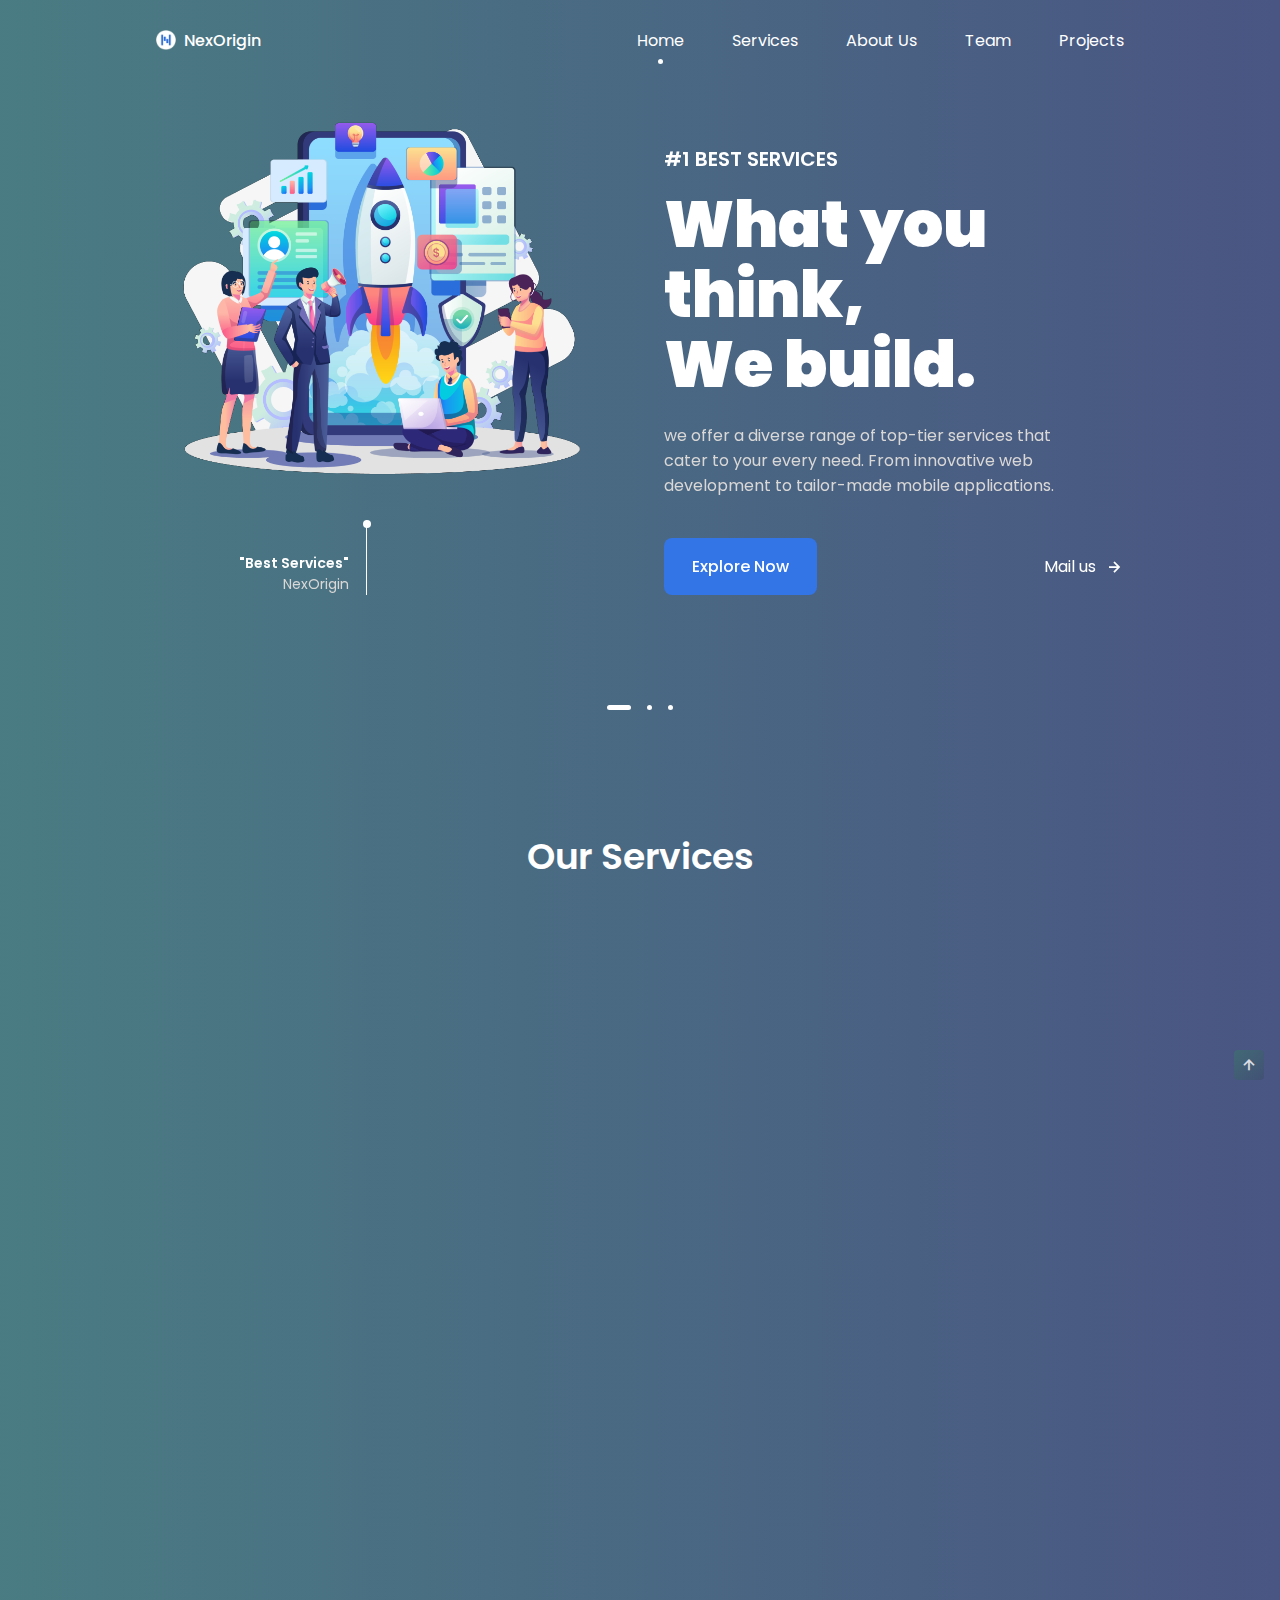
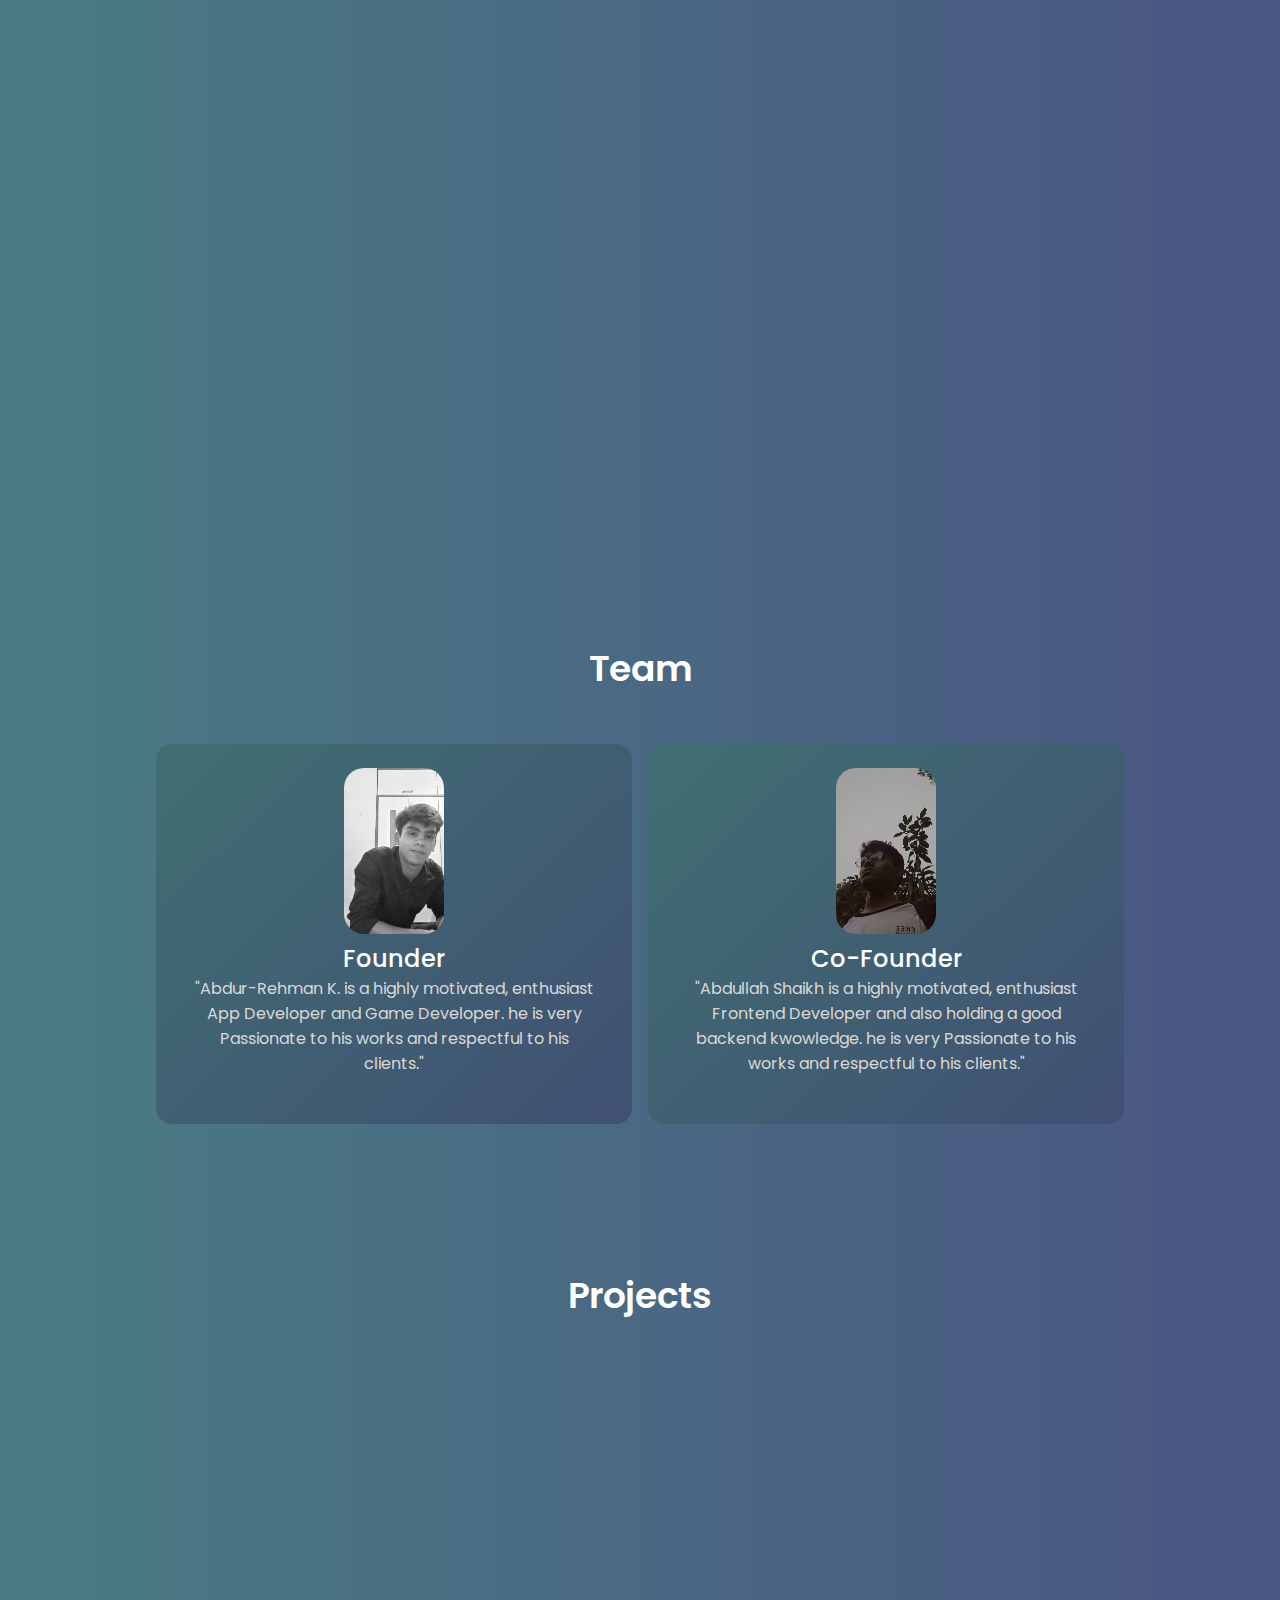
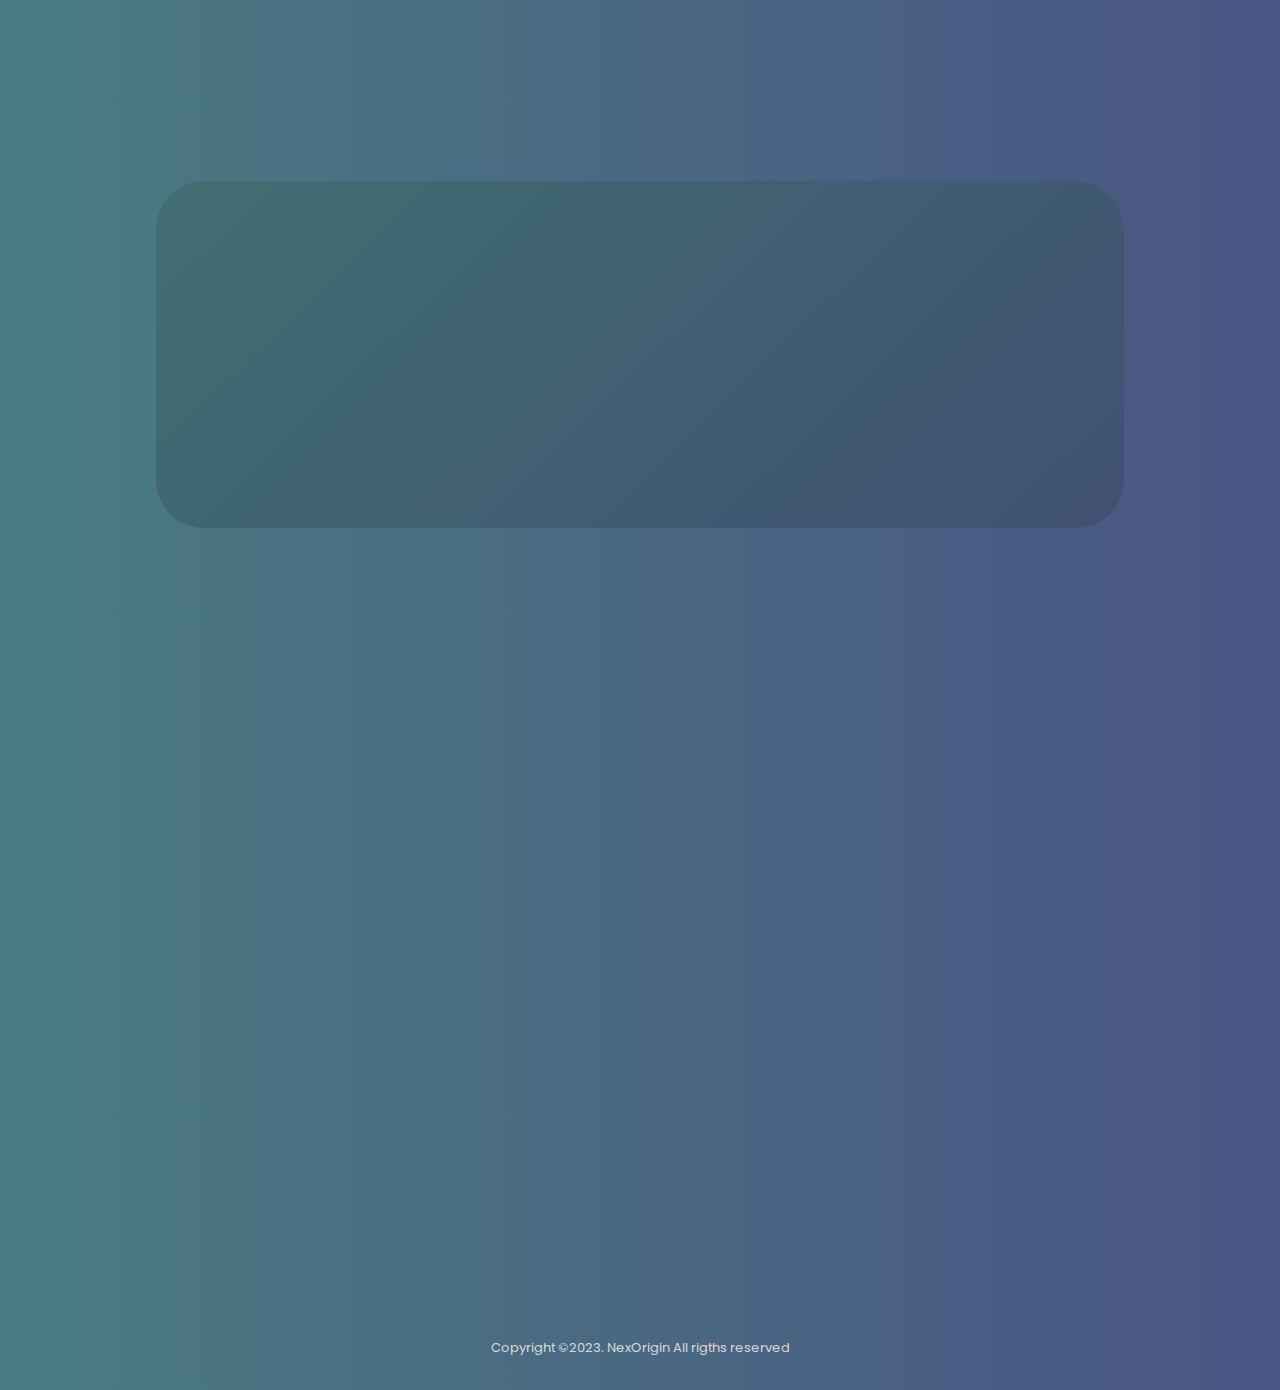
<file: NexOrigin/index.html>
<!DOCTYPE html>
<html lang="en">

<head>
    <meta charset="UTF-8">
    <meta name="viewport" content="width=device-width, initial-scale=1.0">

    <!--=============== FAVICON ===============-->
    <link rel="shortcut icon" href="assets/img/favicon.png" type="image/x-icon">

    <!--=============== BOXICONS ===============-->
    <link rel="stylesheet" href="https://cdn.jsdelivr.net/npm/boxicons@latest/css/boxicons.min.css">

    <!--=============== SWIPER CSS ===============-->
    <link rel="stylesheet" href="assets/css/swiper-bundle.min.css">

    <!--=============== CSS ===============-->
    <link rel="stylesheet" href="assets/css/styles.css">

    <title>NexOrigin</title>
</head>

<body>
    <!--==================== HEADER ====================-->
    <header class="header" id="header">
        <nav class="nav container">
            <a href="#" class="nav__logo">
                <img src="assets/img/logo.png" alt="" class="nav__logo-img">
                NexOrigin
            </a>

            <div class="nav__menu" id="nav-menu">
                <ul class="nav__list">
                    <li class="nav__item">
                        <a href="#home" class="nav__link active-link">Home</a>
                    </li>

                    <li class="nav__item">
                        <a href="#services" class="nav__link">Services</a>
                    </li>

                    <li class="nav__item">
                        <a href="#about" class="nav__link">About Us</a>
                    </li>

                    <li class="nav__item">
                        <a href="#team" class="nav__link">Team</a>
                    </li>

                    <li class="nav__item">
                        <a href="#products" class="nav__link">Projects</a>
                    </li>

                    <!-- <a href="#" class="button button--ghost">Login</a> -->
                </ul>

                <div class="nav__close" id="nav-close">
                    <i class='bx bx-x'></i>
                </div>

                <!-- <img src="assets/img/logo.png" alt="" class="nav__img"> -->
            </div>

            <div class="nav__toggle" id="nav-toggle">
                <i class='bx bx-grid-alt'></i>
            </div>

        </nav>
    </header>

    <main class="main">
        <!--==================== HOME ====================-->
        <section class="home container" id="home">
            <div class="swiper home-swiper">
                <div class="swiper-wrapper">
                    <!-- HOME SLIDER 1 -->
                    <section class="swiper-slide">
                        <div class="home__content grid">
                            <div class="home__group">
                                <img src="assets/img/home1-img.png" alt="" class="home__img">
                                <div class="home__indicator"></div>

                                <div class="home__details-img">
                                    <h4 class="home__details-title">"Best Services"</h4>
                                    <span class="home__details-subtitle">NexOrigin</span>
                                </div>
                            </div>

                            <div class="home__data">
                                <h3 class="home__subtitle">#1 Best Services</h3>
                                <h1 class="home__title">What you think, <br> We build.</h1>
                                <p class="home__description">we offer a diverse range of top-tier services that cater to
                                    your every need. From innovative web development to tailor-made mobile applications.
                                </p>

                                <div class="home__buttons">
                                    <a href="index.html" class="button">Explore Now</a>
                                    <a href="contact.html" class="button--link button--flex">Mail us <i
                                            class='bx bx-right-arrow-alt button__icon'></i></a>

                                </div>
                            </div>
                        </div>
                    </section>

                    <!-- HOME SLIDER 2 -->
                    <section class="swiper-slide">
                        <div class="home__content grid">
                            <div class="home__group">
                                <img src="assets/img/home2-img.png" alt="" class="home__img">
                                <div class="home__indicator"></div>

                                <div class="home__details-img">
                                    <h4 class="home__details-title">"Customer Support"</h4>
                                    <span class="home__details-subtitle">NexOrigin</span>
                                </div>
                            </div>

                            <div class="home__data">
                                <h3 class="home__subtitle">#2 Customer Support</h3>
                                <h1 class="home__title">What you think, <br> We build.</h1>
                                <p class="home__description">A Our dedicated team is here to assist you with any
                                    questions, concerns or issues you have. We provide friendly and efficient service to
                                    ensure your satisfaction.
                                </p>

                                <div class="home__buttons">
                                    <a href="index.html" class="button">Explore Now</a>
                                    <a href="contact.html" class="button--link button--flex">Mail us <i
                                            class='bx bx-right-arrow-alt button__icon'></i></a>
                                </div>
                            </div>
                        </div>
                    </section>

                    <!-- HOME SLIDER 3 -->
                    <section class="swiper-slide">
                        <div class="home__content grid">
                            <div class="home__group">
                                <img src="assets/img/home3-img.png" alt="" class="home__img">
                                <div class="home__indicator"></div>

                                <div class="home__details-img">
                                    <h4 class="home__details-title">"Golden Feedbacks"</h4>
                                    <span class="home__details-subtitle">NexOrigin</span>
                                </div>
                            </div>

                            <div class="home__data">
                                <h3 class="home__subtitle">#3 Golden Feedbacks</h3>
                                <h1 class="home__title">What you think, <br> We build.</h1>
                                <p class="home__description">we value your feedback like gold. Your input is invaluable
                                    to us, helping us continually improve our products and services.
                                </p>

                                <div class="home__buttons">
                                    <a href="index.html" class="button">Explore Now</a>
                                    <a href="contact.html" class="button--link button--flex">Mail us <i
                                            class='bx bx-right-arrow-alt button__icon'></i></a>
                                </div>
                            </div>
                        </div>
                    </section>
                </div>
                <div class="swiper-pagination"></div>
            </div>
        </section>

        <!--==================== CATEGORY ====================-->
        <section class="section category" id="services">
            <h2 class="section__title">Our Services</h2>

            <div class="category__container container grid">
                <div class="category__data">
                    <img src="assets/img/img1.png" alt="" class="category__img">
                    <h3 class="category__title">Website Development</h3>
                    <p class="category__description">"At NexOrigin, we prioritize your online presence. Our Website
                        Development service delivers custom, innovative websites that leave an impact and drive
                        results."</p>
                </div>

                <div class="category__data">
                    <img src="assets/img/img2.png" alt="" class="category__img">
                    <h3 class="category__title">Web Application Development</h3>
                    <p class="category__description">"At NexOrigin, we create powerful web apps for enhanced business
                        operations. Our Web App Development customizes solutions to improve efficiency and customer
                        satisfaction."</p>
                </div>

                <div class="category__data">
                    <img src="assets/img/category3-img.png" alt="" class="category__img">
                    <h3 class="category__title">Mobile Application Development</h3>
                    <p class="category__description">"NexOrigin creates mobile apps that drive success. Our Mobile App
                        Development is innovative, performance-driven, and brand-aligned".</p>
                </div>
            </div>
        </section>

        <!--==================== ABOUT ====================-->
        <section class="section about" id="about">
            <div class="about__container container grid">
                <div class="about__data">
                    <h2 class="section__title about__title">About Us:<br>Why we Are Different</h2>
                    <p class="about__description">
                    <ul>
                        <li>-> Have Pretty loads of Experience</li>
                        <li>-> We respect the deadline that has been given to us by our clients.</li>
                        <li>-> The founders and co-founders themselves are involved with the projects.</li>
                        <li>-> We offers you reasonable rate, which is a lot different than the market.</li>
                    </ul>
                    </p>
                    <br>
                    <a href="#" class="button">Know more</a>
                </div>

                <img src="assets/img/about-img3.png" alt="" class="about__img">
            </div>
        </section>



        <!--==================== Team ====================-->
        <section class="section team" id="team">
            <h2 class="section__title">Team</h2>

            <div class="team__container container grid">
                <div class="team__content">
                    <img src="assets/img/founder.png" alt="FOUNDER IMG" class="team__img">
                    <h3 class="team__title">Founder</h3>
                    <span class="team__subtitle">"Abdur-Rehman K. is a highly motivated, enthusiast App Developer
                        and Game Developer. he is very Passionate to his works and respectful to
                        his clients."</span>
                </div>

                <div class="team__content">
                    <img src="assets/img/cofounder.png" alt="CO FOUNDER IMG" class="team__img">
                    <h3 class="team__title">Co-Founder </h3>
                    <span class="team__subtitle">"Abdullah Shaikh is a highly motivated, enthusiast Frontend Developer
                        and also holding a good backend kwowledge. he is very Passionate to his works and respectful to
                        his clients."</span>
                </div>
            </div>
        </section>

        <!--==================== Showcases ====================-->
        <section class="section products" id="products">
            <h2 class="section__title">Projects</h2>

            <div class="products__container container grid">
                <div class="products__content">
                    <img src="assets/img/show01.png" alt="" class="products__img">
                    <h3 class="products__title">iBuddy</h3>
                    <span class="products__subtitle">"iBuddy: Empowering pharmacy and life sciences students with career
                        insights, job prep, skill development, and vacancy updates."</span>
                </div>

                <div class="products__content">
                    <img src="assets/img/show02.png" alt="" class="products__img">
                    <h3 class="products__title">Social Me</h3>
                    <span class="products__subtitle">"Social Me is your personal gateway to relive cherished moments,
                        connect with loved ones, and create lasting digital memories."</span>
                </div>

                <div class="products__content">
                    <img src="assets/img/show03.png" alt="" class="products__img">
                    <h3 class="products__title">i - Tailor</h3>
                    <span class="products__subtitle">"Are you tired of sifting through crowded malls or dealing with
                        ill-fitting clothes from online retailers? Look no further! The i-Tailor App is here."</span>
                </div>
            </div>
            </div>
        </section>

        <!--==================== DISCOUNT ====================-->
        <section class="section discount">
            <div class="discount__container container grid">
                <div class="discount__data">
                    <h2 class="discount__title">Enroll for services like <br>websites and applications</h2>
                    <a href="#" class="button">Contact Us</a>
                </div>

                <img src="assets/img/discount-img.png" alt="" class="discount__img">
            </div>
        </section>

        <!--==================== OUR NEWSLETTER ====================-->
        <section class="section newsletter">
            <div class="newsletter__container container">
                <h2 class="section__title">Our Newsletter</h2>
                <p class="newsletter__description">
                    Promotion new products and sales. Directly to your inbox
                </p>

                <form action="" class="newsletter__form">
                    <input type="text" placeholder="Enter your email" class="newsletter__input">
                    <button class="button">
                        Subscribe
                    </button>
                </form>
            </div>
        </section>
    </main>

    <!--==================== FOOTER ====================-->
    <footer class="footer section">
        <div class="footer__container container grid">
            <div class="footer__content flex_container">
                <div>
                    <a href="#" class="footer__logo">
                        <img src="assets/img/logo.png" alt="" class="footer__logo-img">
                        NexOrigin
                    </a>

                    <p class="footer__description">What you think,
                        <br> We build.
                    </p>
                </div>

                <div>
                    <h3 class="footer__title">Find Us On</h3>
                    <div class="footer__social">
                        <a href="https://www.linkedin.com/company/nexorigin/about/" target="_blank"
                            class="footer__social-link">
                            <i class='bx bxl-linkedin'></i>
                        </a>

                        <a href="https://twitter.com/nex_origin" target="_blank" class="footer__social-link">
                            <i class='bx bxl-twitter'></i>
                        </a>

                        <a href="https://twitter.com/nex_origin" target="_blank" class="footer__social-link">
                            <i class='bx bxl-instagram-alt'></i>
                        </a>
                    </div>
                </div>

                <div>
                    <h3 class="footer__title">Our Company</h3>

                    <ul class="footer__links">
                        <!-- <li>
                                    <a href="#" class="footer__link">Blog</a>
                                </li> -->
                        <li>
                            <a href="#about" class="footer__link">About us</a>
                        </li>

                        <li>
                            <a href="privacy.html" class="footer__link">Privacy Policy</a>
                        </li>

                        <li>
                            <a href="T&C.html" class="footer__link">Terms&Conditons</a>
                        </li>
                        <!-- <li>
                                    <a href="#" class="footer__link">Our mision</a>
                                </li> -->
                    </ul>
                </div>
            </div>

            <div class="footer__content">
                <h3 class="footer__title"></h3>

                <ul class="footer__links">
                    <li>
                        <a href="#" class="footer__link"></a>
                    </li>
                    <li>
                        <a href="#" class="footer__link"></a>
                    </li>
                    <li>
                        <a href="#" class="footer__link"></a>
                    </li>
                </ul>
            </div>
        </div>

        <span class="footer__copy">Copyright &#169;2023. NexOrigin All rigths reserved</span>
        <!-- 
                <img src="assets/img/footer1-img.png" alt="" class="footer__img-one">
                <img src="assets/img/footer2-img.png" alt="" class="footer__img-two"> -->
    </footer>

    <!--=============== SCROLL UP ===============-->
    <a href="#" class="scrollup" id="scroll-up">
        <i class='bx bx-up-arrow-alt scrollup__icon'></i>
    </a>

    <!--=============== SCROLL REVEAL ===============-->
    <script src="assets/js/scrollreveal.min.js"></script>

    <!--=============== SWIPER JS ===============-->
    <script src="assets/js/swiper-bundle.min.js"></script>

    <!--=============== MAIN JS ===============-->
    <script src="assets/js/main.js"></script>
</body>

</html>
</file>
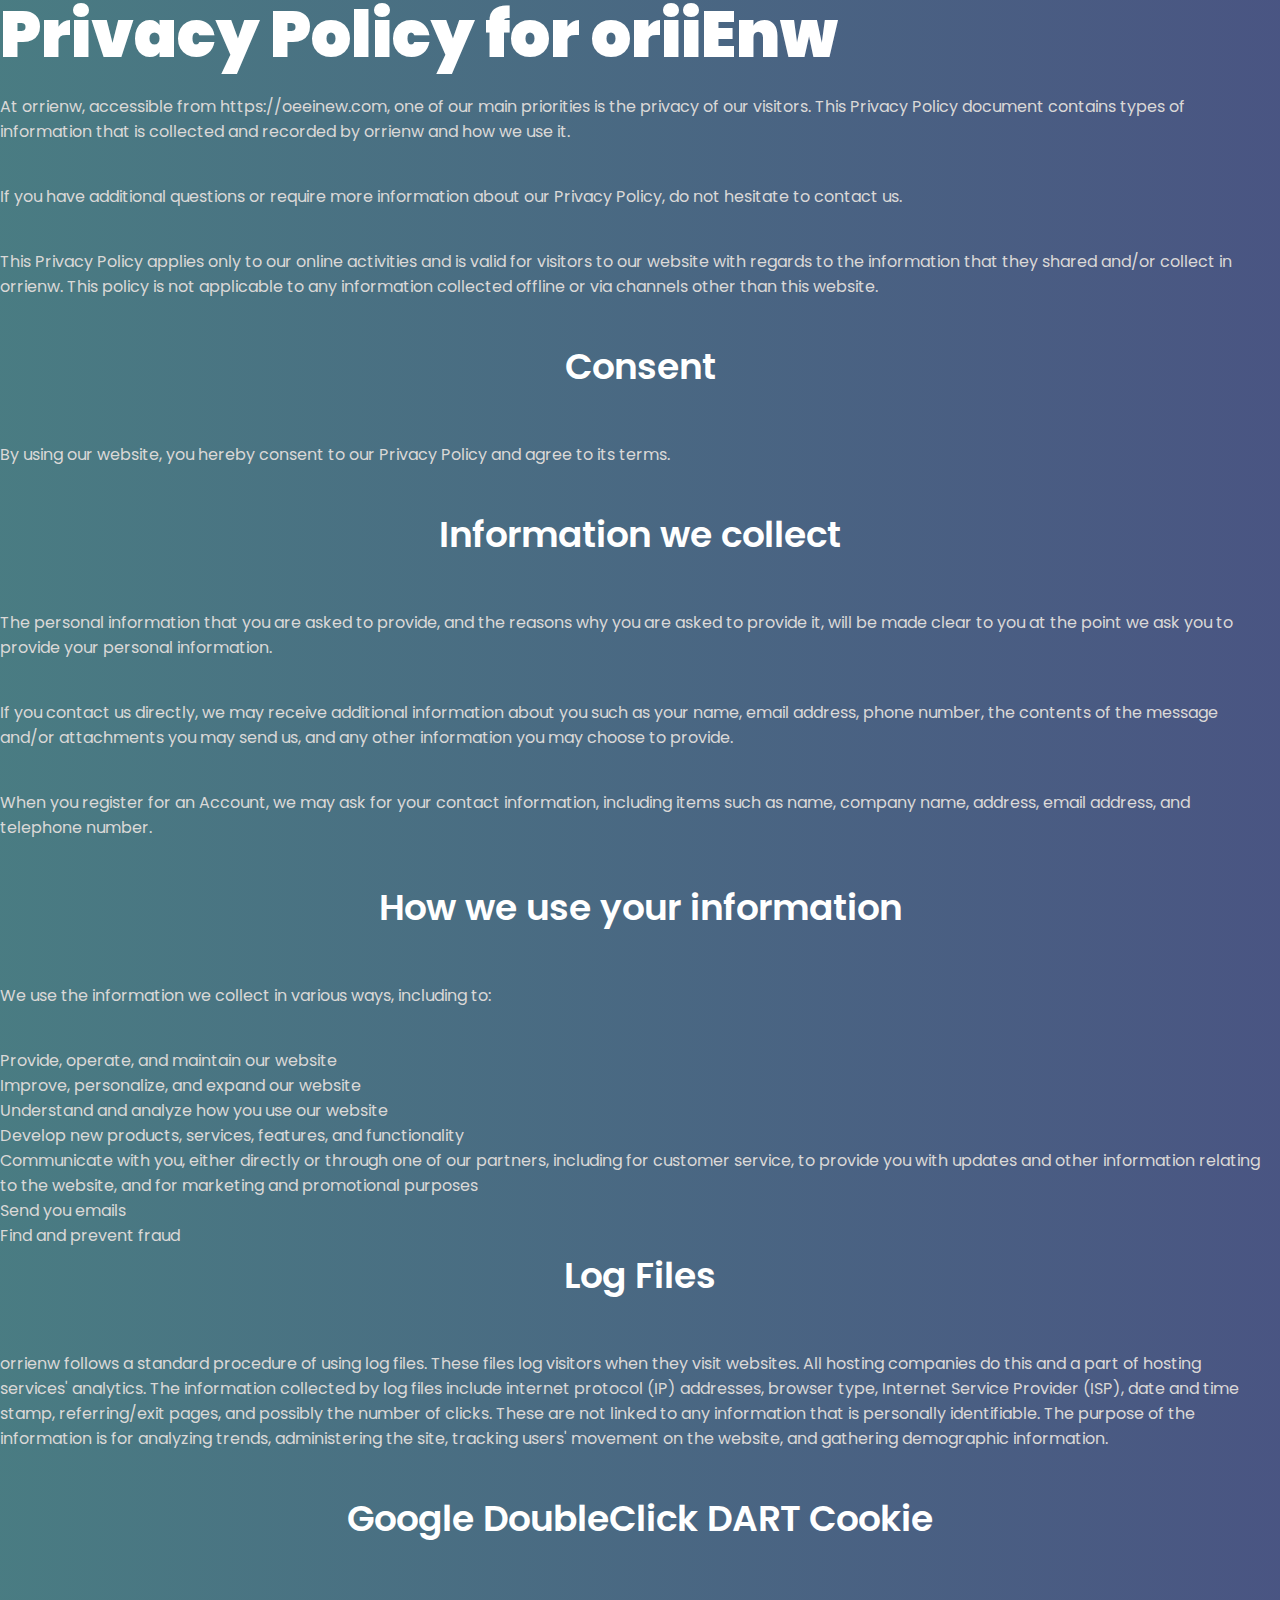
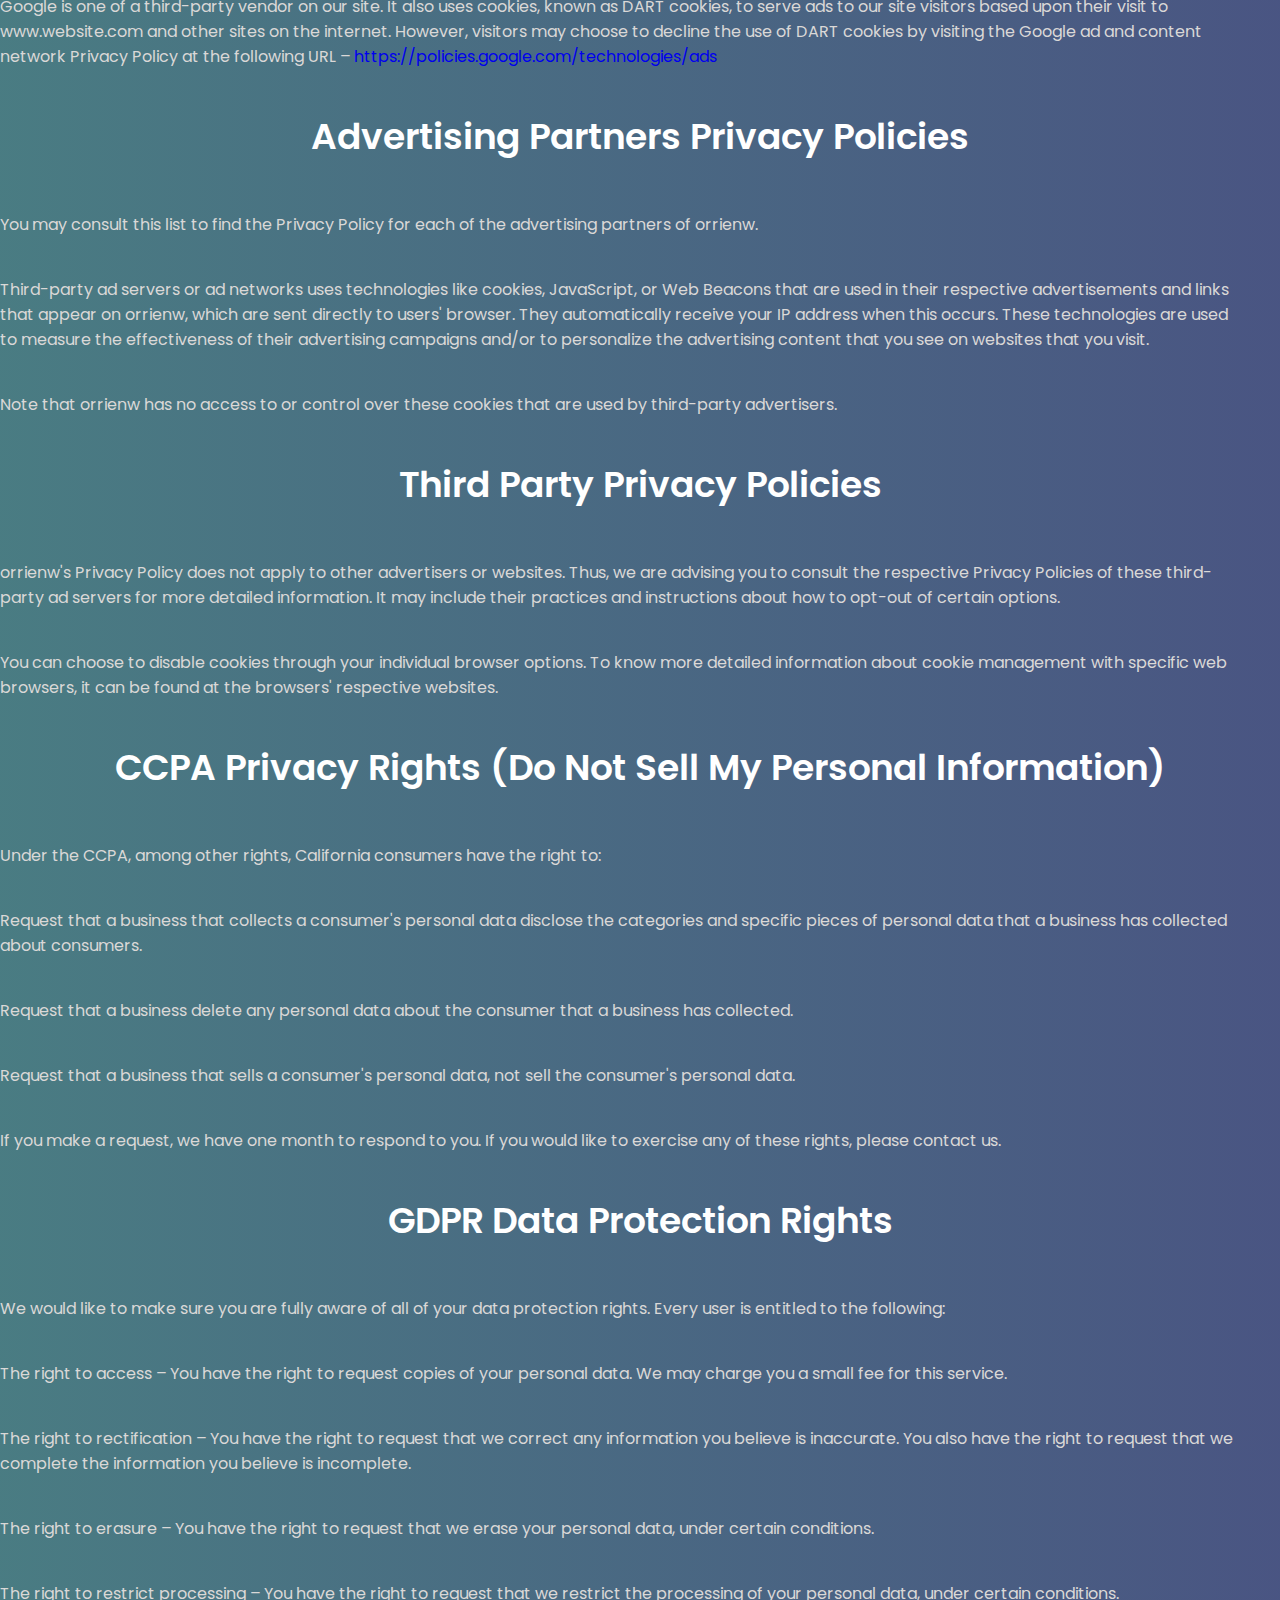
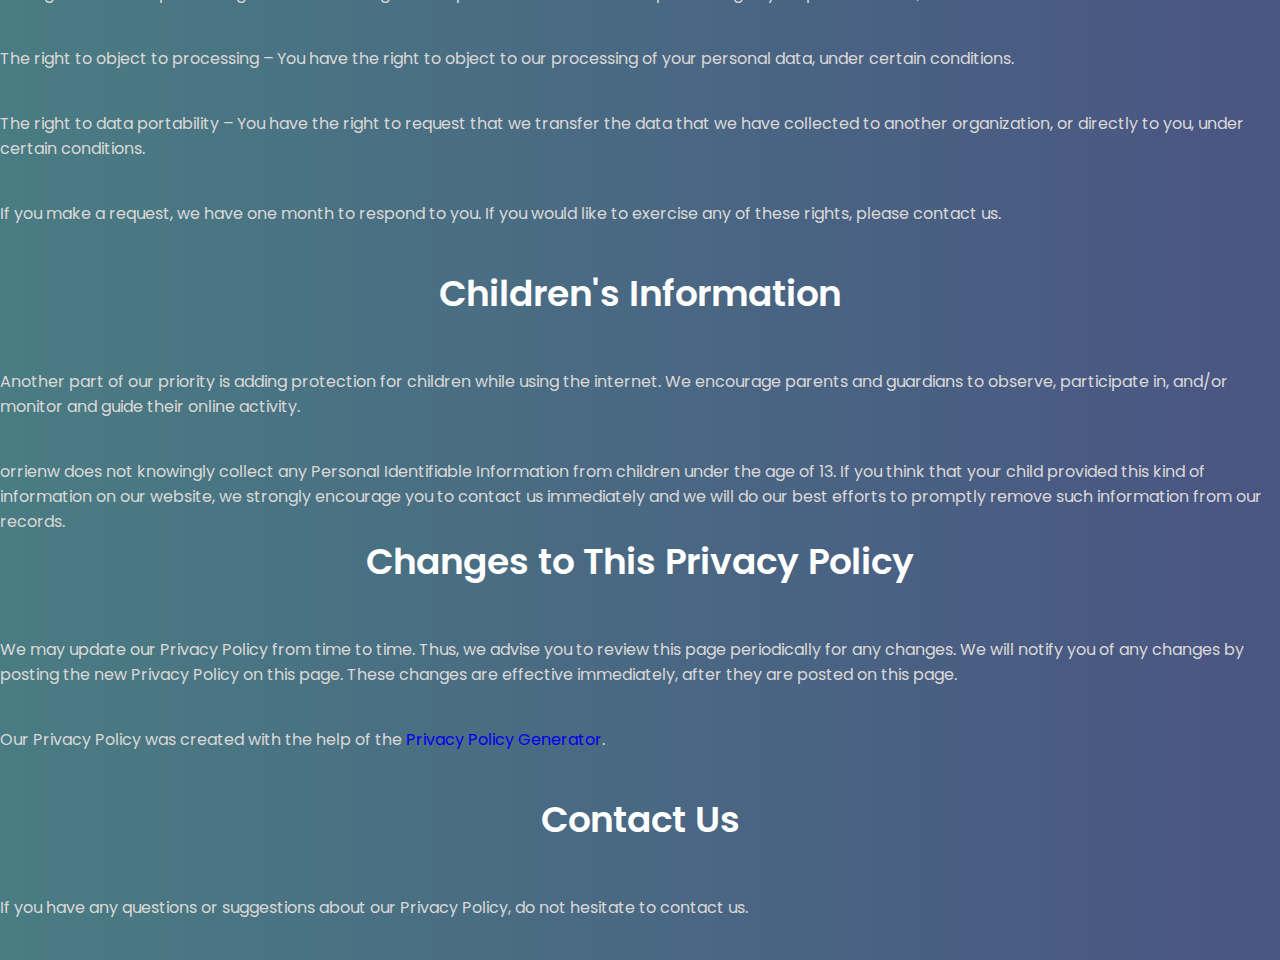
<file: NexOrigin/privacy.html>
<!DOCTYPE html>
<html lang="en">
<head>
    <meta charset="UTF-8">
    <meta name="viewport" content="width=device-width, initial-scale=1.0">
    <title>Privacy Policy</title>
    <link rel="stylesheet" type="text/css" href="assets/css/styles.css">
</head>
<body>
    


<h1 class="home__title">Privacy Policy for oriiEnw</h1>

<p class="home__description">At orrienw, accessible from https://oeeinew.com, one of our main priorities is the privacy of our visitors. This
    Privacy Policy document contains types of information that is collected and recorded by orrienw and how we use it.
</p>

<p class="home__description">If you have additional questions or require more information about our Privacy Policy, do not hesitate to contact us.
</p>

<p class="home__description">This Privacy Policy applies only to our online activities and is valid for visitors to our website with regards to
    the information that they shared and/or collect in orrienw. This policy is not applicable to any information
    collected offline or via channels other than this website.</p>

<h2 class="section__title">Consent</h2>

<p class="home__description">By using our website, you hereby consent to our Privacy Policy and agree to its terms.</p>

<h2 class="section__title" >Information we collect</h2>

<p class="home__description">The personal information that you are asked to provide, and the reasons why you are asked to provide it, will be made
    clear to you at the point we ask you to provide your personal information.</p>
<p class="home__description">If you contact us directly, we may receive additional information about you such as your name, email address, phone
    number, the contents of the message and/or attachments you may send us, and any other information you may choose to
    provide.</p>
<p class="home__description">When you register for an Account, we may ask for your contact information, including items such as name, company
    name, address, email address, and telephone number.</p>

<h2 class="section__title">How we use your information</h2>

<p class="home__description">We use the information we collect in various ways, including to:</p>

<ul>
    <li>Provide, operate, and maintain our website</li>
    <li>Improve, personalize, and expand our website</li>
    <li>Understand and analyze how you use our website</li>
    <li>Develop new products, services, features, and functionality</li>
    <li>Communicate with you, either directly or through one of our partners, including for customer service, to provide
        you with updates and other information relating to the website, and for marketing and promotional purposes</li>
    <li>Send you emails</li>
    <li>Find and prevent fraud</li>
</ul>

<h2 class="section__title">Log Files</h2>

<p class="home__description">orrienw follows a standard procedure of using log files. These files log visitors when they visit websites. All
    hosting companies do this and a part of hosting services' analytics. The information collected by log files include
    internet protocol (IP) addresses, browser type, Internet Service Provider (ISP), date and time stamp, referring/exit
    pages, and possibly the number of clicks. These are not linked to any information that is personally identifiable.
    The purpose of the information is for analyzing trends, administering the site, tracking users' movement on the
    website, and gathering demographic information.</p>


<h2 class="section__title">Google DoubleClick DART Cookie</h2>

<p class="home__description">Google is one of a third-party vendor on our site. It also uses cookies, known as DART cookies, to serve ads to our
    site visitors based upon their visit to www.website.com and other sites on the internet. However, visitors may
    choose to decline the use of DART cookies by visiting the Google ad and content network Privacy Policy at the
    following URL – <a
        href="https://policies.google.com/technologies/ads">https://policies.google.com/technologies/ads</a></p>


<h2 class="section__title">Advertising Partners Privacy Policies</h2>

<p class="home__description">You may consult this list to find the Privacy Policy for each of the advertising partners of orrienw.</p>

<p class="home__description">Third-party ad servers or ad networks uses technologies like cookies, JavaScript, or Web Beacons that are used in
    their respective advertisements and links that appear on orrienw, which are sent directly to users' browser. They
    automatically receive your IP address when this occurs. These technologies are used to measure the effectiveness of
    their advertising campaigns and/or to personalize the advertising content that you see on websites that you visit.
</p>

<p class="home__description">Note that orrienw has no access to or control over these cookies that are used by third-party advertisers.</p>

<h2 class="section__title">Third Party Privacy Policies</h2>

<p class="home__description">orrienw's Privacy Policy does not apply to other advertisers or websites. Thus, we are advising you to consult the
    respective Privacy Policies of these third-party ad servers for more detailed information. It may include their
    practices and instructions about how to opt-out of certain options. </p>

<p class="home__description">You can choose to disable cookies through your individual browser options. To know more detailed information about
    cookie management with specific web browsers, it can be found at the browsers' respective websites.</p>

<h2 class="section__title">CCPA Privacy Rights (Do Not Sell My Personal Information)</h2>

<p class="home__description">Under the CCPA, among other rights, California consumers have the right to:</p>
<p class="home__description">Request that a business that collects a consumer's personal data disclose the categories and specific pieces of
    personal data that a business has collected about consumers.</p>
<p class="home__description" >Request that a business delete any personal data about the consumer that a business has collected.</p>
<p class="home__description">Request that a business that sells a consumer's personal data, not sell the consumer's personal data.</p>
<p class="home__description">If you make a request, we have one month to respond to you. If you would like to exercise any of these rights, please
    contact us.</p>

<h2 class="section__title">GDPR Data Protection Rights</h2>

<p class="home__description">We would like to make sure you are fully aware of all of your data protection rights. Every user is entitled to the
    following:</p>
<p class="home__description">The right to access – You have the right to request copies of your personal data. We may charge you a small fee for
    this service.</p>
<p class="home__description">The right to rectification – You have the right to request that we correct any information you believe is inaccurate.
    You also have the right to request that we complete the information you believe is incomplete.</p>
<p class="home__description">The right to erasure – You have the right to request that we erase your personal data, under certain conditions.</p>
<p class="home__description">The right to restrict processing – You have the right to request that we restrict the processing of your personal
    data, under certain conditions.</p>
<p class="home__description">The right to object to processing – You have the right to object to our processing of your personal data, under
    certain conditions.</p>
<p class="home__description">The right to data portability – You have the right to request that we transfer the data that we have collected to
    another organization, or directly to you, under certain conditions.</p>
<p class="home__description">If you make a request, we have one month to respond to you. If you would like to exercise any of these rights, please
    contact us.</p>

<h2 class="section__title">Children's Information</h2>

<p class="home__description">Another part of our priority is adding protection for children while using the internet. We encourage parents and
    guardians to observe, participate in, and/or monitor and guide their online activity.</p>

<p>orrienw does not knowingly collect any Personal Identifiable Information from children under the age of 13. If you
    think that your child provided this kind of information on our website, we strongly encourage you to contact us
    immediately and we will do our best efforts to promptly remove such information from our records.</p>

<h2 class="section__title">Changes to This Privacy Policy</h2>

<p class="home__description">We may update our Privacy Policy from time to time. Thus, we advise you to review this page periodically for any
    changes. We will notify you of any changes by posting the new Privacy Policy on this page. These changes are
    effective immediately, after they are posted on this page.</p>

<p class="home__description">Our Privacy Policy was created with the help of the <a
        href="https://www.termsfeed.com/privacy-policy-generator/">Privacy Policy Generator</a>.</p>

<h2 class="section__title">Contact Us</h2>

<p class="home__description">If you have any questions or suggestions about our Privacy Policy, do not hesitate to contact us.</p>


</body>
</html>
</file>
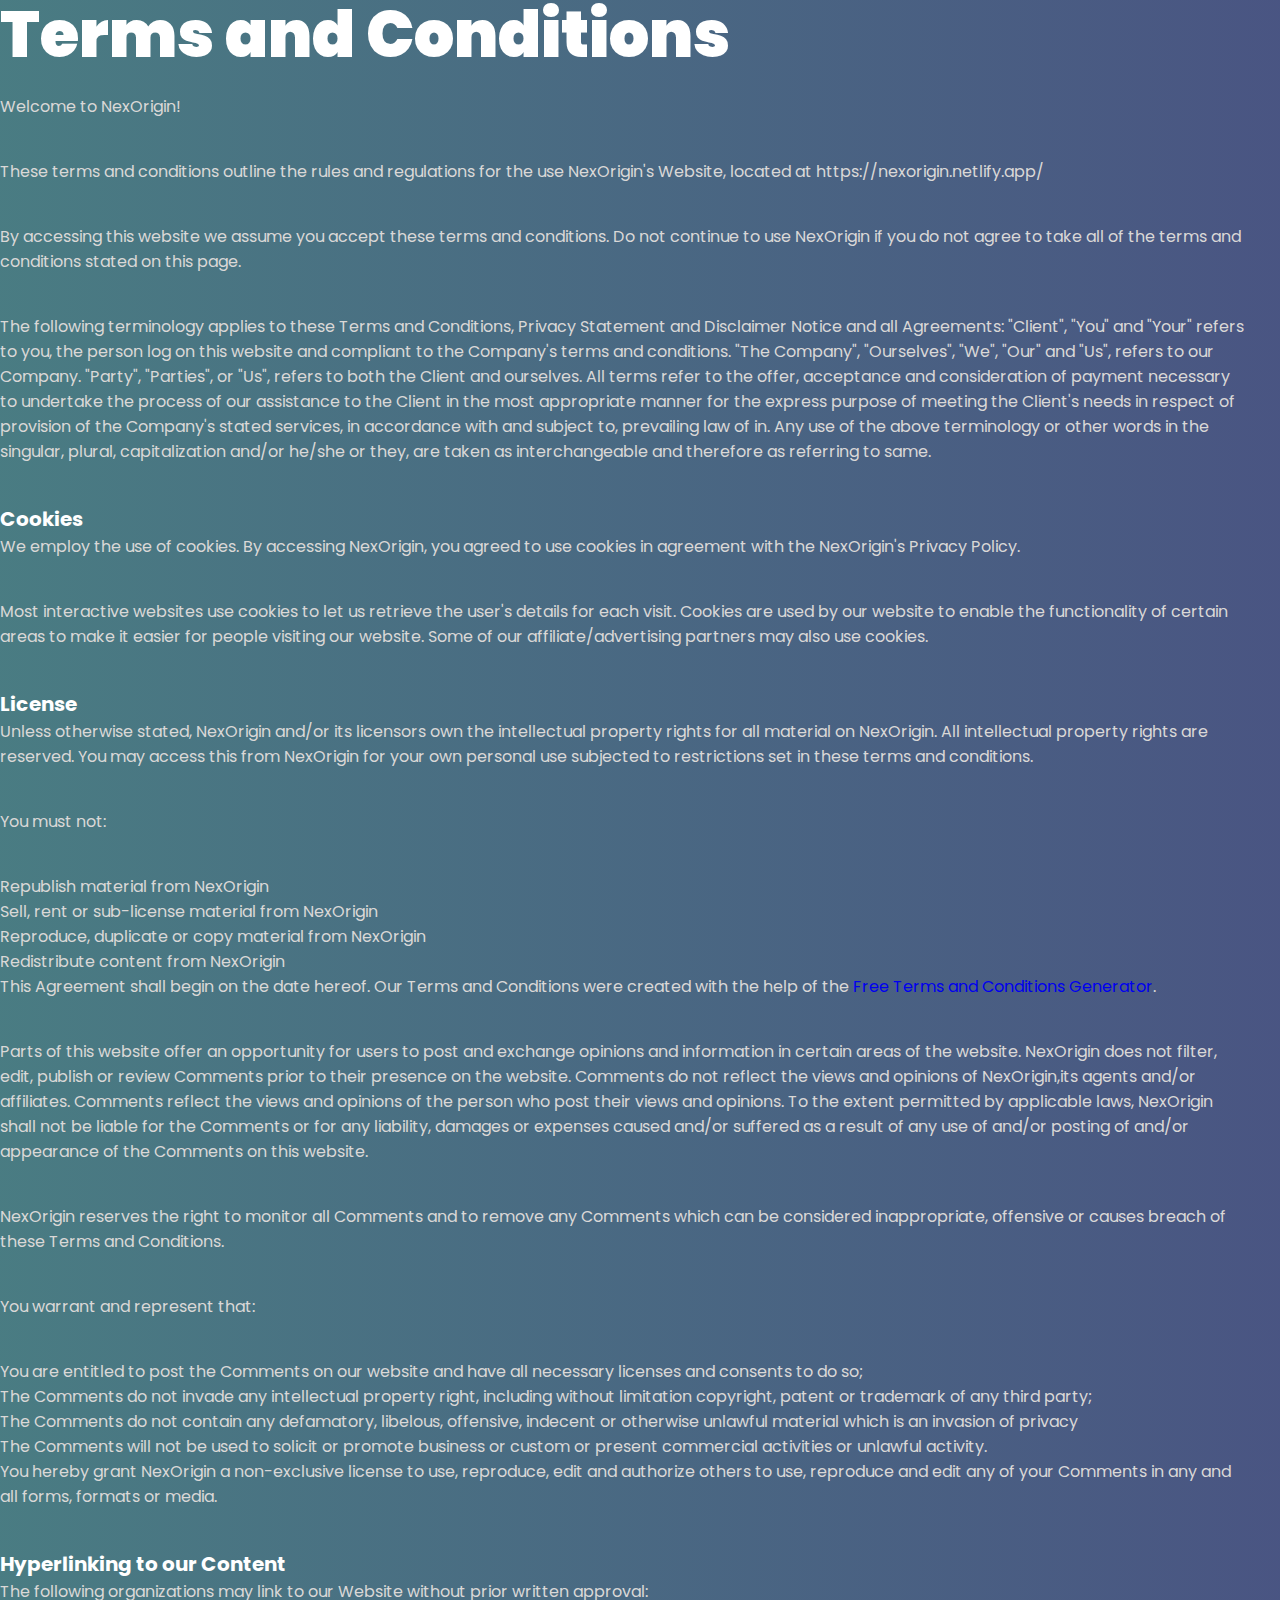
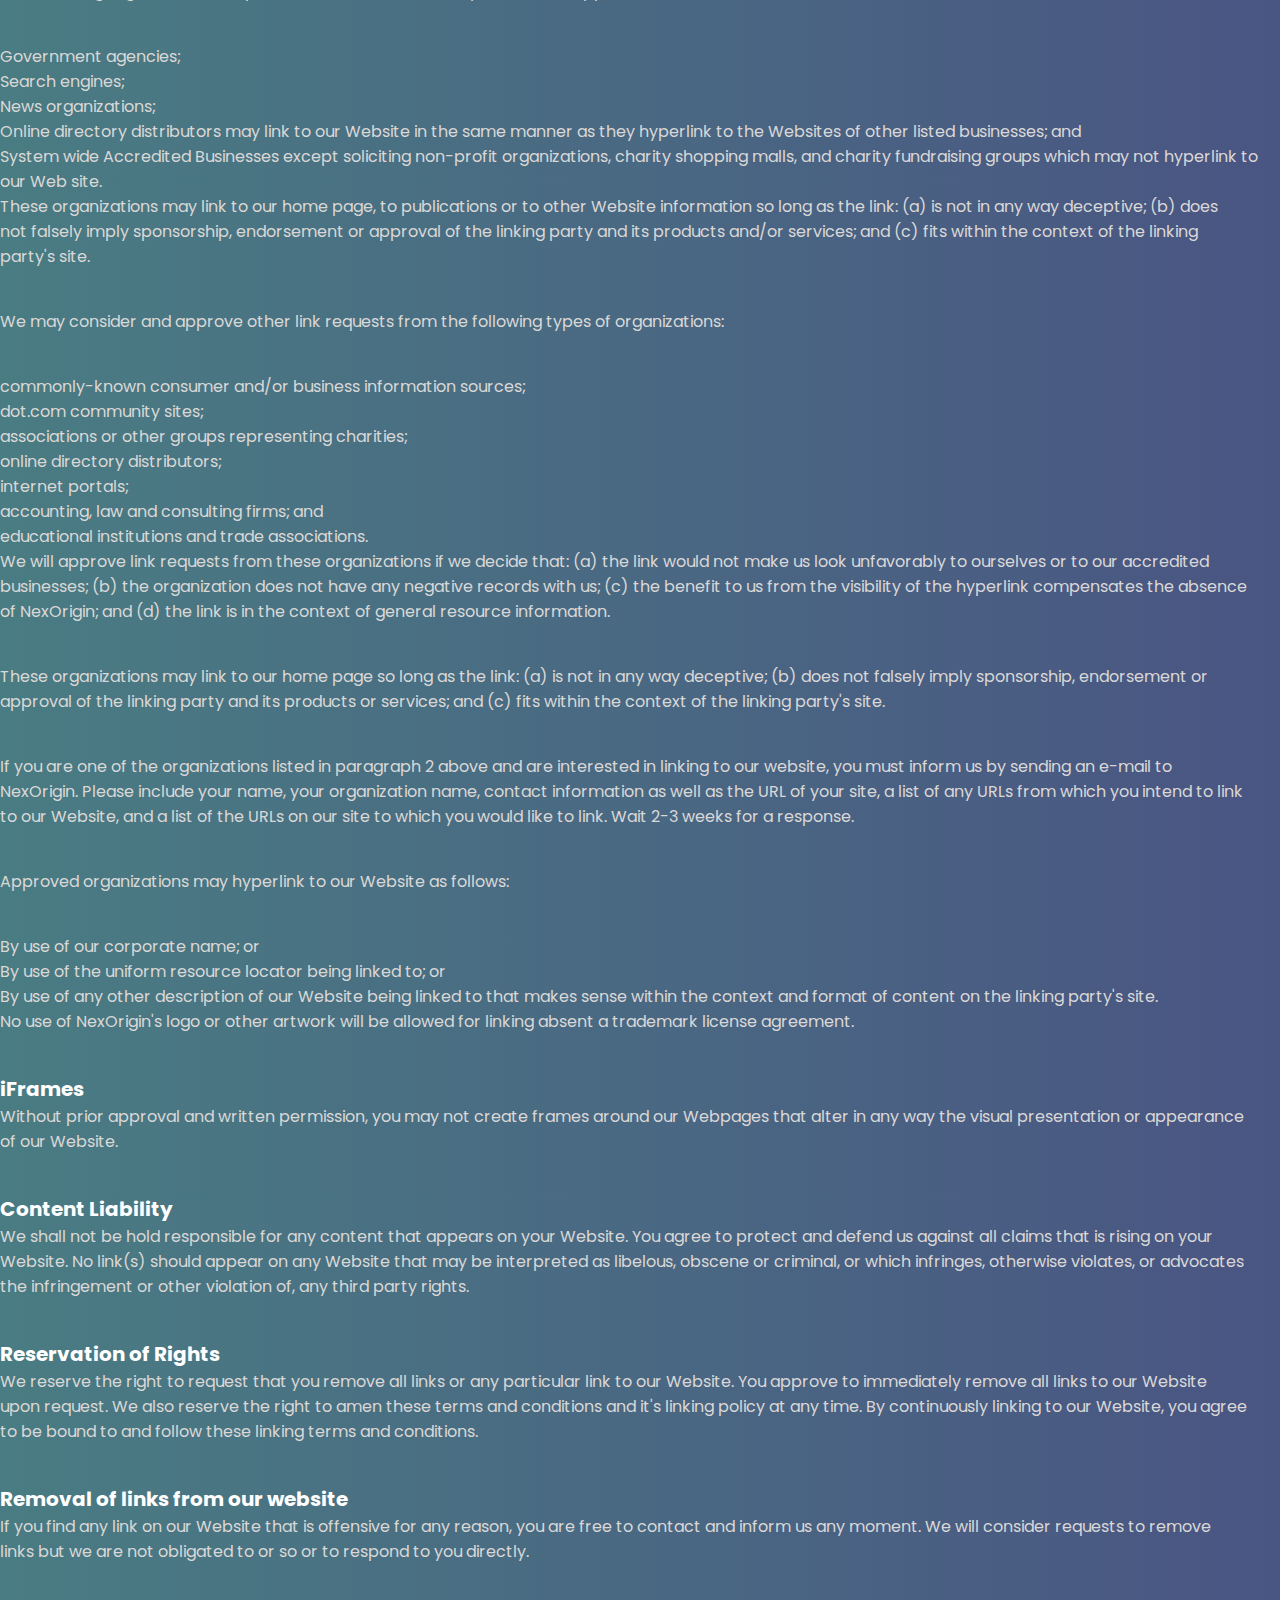
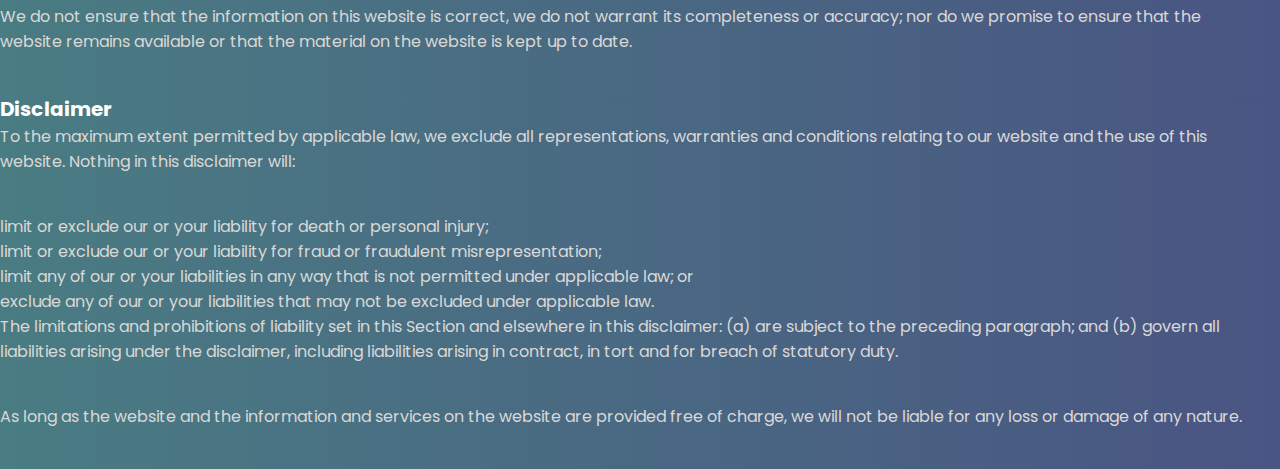
<file: NexOrigin/T&C.html>
<!DOCTYPE html>
<html lang="en">
<head>
    <meta charset="UTF-8">
    <meta name="viewport" content="width=device-width, initial-scale=1.0">
    <title>Terms&Conditons</title>
    <link rel="stylesheet" type="text/css" href="assets/css/styles.css">
</head>
<body>
    


<h2 class="home__title"><strong>Terms and Conditions</strong></h2>

<p class="home__description">Welcome to NexOrigin!</p>

<p class="home__description">These terms and conditions outline the rules and regulations for the use NexOrigin's Website, located at
    https://nexorigin.netlify.app/</p>

<p class="home__description">By accessing this website we assume you accept these terms and conditions. Do not continue to use NexOrigin if you do not
    agree to take all of the terms and conditions stated on this page.</p>

<p class="home__description">The following terminology applies to these Terms and Conditions, Privacy Statement and Disclaimer Notice and all
    Agreements: "Client", "You" and "Your" refers to you, the person log on this website and compliant to the Company's
    terms and conditions. "The Company", "Ourselves", "We", "Our" and "Us", refers to our Company. "Party", "Parties",
    or "Us", refers to both the Client and ourselves. All terms refer to the offer, acceptance and consideration of
    payment necessary to undertake the process of our assistance to the Client in the most appropriate manner for the
    express purpose of meeting the Client's needs in respect of provision of the Company's stated services, in
    accordance with and subject to, prevailing law of in. Any use of the above terminology or other words in the
    singular, plural, capitalization and/or he/she or they, are taken as interchangeable and therefore as referring to
    same.</p>

<h3 class="products__title"><strong>Cookies</strong></h3>

<p class="home__description">We employ the use of cookies. By accessing NexOrigin, you agreed to use cookies in agreement with the NexOrigin's Privacy
    Policy. </p>

<p class="home__description">Most interactive websites use cookies to let us retrieve the user's details for each visit. Cookies are used by our
    website to enable the functionality of certain areas to make it easier for people visiting our website. Some of our
    affiliate/advertising partners may also use cookies.</p>

<h3 class="products__title"><strong>License</strong></h3>

<p class="home__description">Unless otherwise stated, NexOrigin and/or its licensors own the intellectual property rights for all material on NexOrigin.
    All intellectual property rights are reserved. You may access this from NexOrigin for your own personal use subjected to
    restrictions set in these terms and conditions.</p>

<p class="home__description">You must not:</p>
<ul>
    <li>Republish material from NexOrigin</li>
    <li>Sell, rent or sub-license material from NexOrigin</li>
    <li>Reproduce, duplicate or copy material from NexOrigin</li>
    <li>Redistribute content from NexOrigin</li>
</ul>

<p class="home__description">This Agreement shall begin on the date hereof. Our Terms and Conditions were created with the help of the <a
        href="https://www.termsandconditionsgenerator.com/">Free Terms and Conditions Generator</a>.</p>

<p class="home__description">Parts of this website offer an opportunity for users to post and exchange opinions and information in certain areas
    of the website. NexOrigin does not filter, edit, publish or review Comments prior to their presence on the website.
    Comments do not reflect the views and opinions of NexOrigin,its agents and/or affiliates. Comments reflect the views
    and opinions of the person who post their views and opinions. To the extent permitted by applicable laws, NexOrigin
    shall not be liable for the Comments or for any liability, damages or expenses caused and/or suffered as a result of
    any use of and/or posting of and/or appearance of the Comments on this website.</p>

<p class="home__description">NexOrigin reserves the right to monitor all Comments and to remove any Comments which can be considered inappropriate,
    offensive or causes breach of these Terms and Conditions.</p>

<p class="home__description">You warrant and represent that:</p>

<ul>
    <li>You are entitled to post the Comments on our website and have all necessary licenses and consents to do so;</li>
    <li>The Comments do not invade any intellectual property right, including without limitation copyright, patent or
        trademark of any third party;</li>
    <li>The Comments do not contain any defamatory, libelous, offensive, indecent or otherwise unlawful material which
        is an invasion of privacy</li>
    <li>The Comments will not be used to solicit or promote business or custom or present commercial activities or
        unlawful activity.</li>
</ul>

<p class="home__description">You hereby grant NexOrigin a non-exclusive license to use, reproduce, edit and authorize others to use, reproduce and
    edit any of your Comments in any and all forms, formats or media.</p>

<h3 class="products__title"><strong>Hyperlinking to our Content</strong></h3>

<p class="home__description">The following organizations may link to our Website without prior written approval:</p>

<ul>
    <li>Government agencies;</li>
    <li>Search engines;</li>
    <li>News organizations;</li>
    <li>Online directory distributors may link to our Website in the same manner as they hyperlink to the Websites of
        other listed businesses; and</li>
    <li>System wide Accredited Businesses except soliciting non-profit organizations, charity shopping malls, and
        charity fundraising groups which may not hyperlink to our Web site.</li>
</ul>

<p class="home__description">These organizations may link to our home page, to publications or to other Website information so long as the link:
    (a) is not in any way deceptive; (b) does not falsely imply sponsorship, endorsement or approval of the linking
    party and its products and/or services; and (c) fits within the context of the linking party's site.</p>

<p class="home__description">We may consider and approve other link requests from the following types of organizations:</p>

<ul>
    <li>commonly-known consumer and/or business information sources;</li>
    <li>dot.com community sites;</li>
    <li>associations or other groups representing charities;</li>
    <li>online directory distributors;</li>
    <li>internet portals;</li>
    <li>accounting, law and consulting firms; and</li>
    <li>educational institutions and trade associations.</li>
</ul>

<p class="home__description">We will approve link requests from these organizations if we decide that: (a) the link would not make us look
    unfavorably to ourselves or to our accredited businesses; (b) the organization does not have any negative records
    with us; (c) the benefit to us from the visibility of the hyperlink compensates the absence of NexOrigin; and (d) the
    link is in the context of general resource information.</p>

<p class="home__description">These organizations may link to our home page so long as the link: (a) is not in any way deceptive; (b) does not
    falsely imply sponsorship, endorsement or approval of the linking party and its products or services; and (c) fits
    within the context of the linking party's site.</p>

<p class="home__description">If you are one of the organizations listed in paragraph 2 above and are interested in linking to our website, you
    must inform us by sending an e-mail to NexOrigin. Please include your name, your organization name, contact information
    as well as the URL of your site, a list of any URLs from which you intend to link to our Website, and a list of the
    URLs on our site to which you would like to link. Wait 2-3 weeks for a response.</p>

<p class="home__description">Approved organizations may hyperlink to our Website as follows:</p>

<ul>
    <li>By use of our corporate name; or</li>
    <li>By use of the uniform resource locator being linked to; or</li>
    <li>By use of any other description of our Website being linked to that makes sense within the context and format of
        content on the linking party's site.</li>
</ul>

<p class="home__description">No use of NexOrigin's logo or other artwork will be allowed for linking absent a trademark license agreement.</p>

<h3 class="products__title"><strong>iFrames</strong></h3>

<p class="home__description">Without prior approval and written permission, you may not create frames around our Webpages that alter in any way
    the visual presentation or appearance of our Website.</p>

<h3 class="products__title"><strong>Content Liability</strong></h3>

<p class="home__description">We shall not be hold responsible for any content that appears on your Website. You agree to protect and defend us
    against all claims that is rising on your Website. No link(s) should appear on any Website that may be interpreted
    as libelous, obscene or criminal, or which infringes, otherwise violates, or advocates the infringement or other
    violation of, any third party rights.</p>

<h3 class="products__title"><strong>Reservation of Rights</strong></h3>

<p class="home__description">We reserve the right to request that you remove all links or any particular link to our Website. You approve to
    immediately remove all links to our Website upon request. We also reserve the right to amen these terms and
    conditions and it's linking policy at any time. By continuously linking to our Website, you agree to be bound to and
    follow these linking terms and conditions.</p>

<h3 class="products__title"><strong>Removal of links from our website</strong></h3>

<p class="home__description">If you find any link on our Website that is offensive for any reason, you are free to contact and inform us any
    moment. We will consider requests to remove links but we are not obligated to or so or to respond to you directly.
</p>

<p class="home__description">We do not ensure that the information on this website is correct, we do not warrant its completeness or accuracy; nor
    do we promise to ensure that the website remains available or that the material on the website is kept up to date.
</p>

<h3 class="products__title"><strong>Disclaimer</strong></h3>

<p class="home__description">To the maximum extent permitted by applicable law, we exclude all representations, warranties and conditions relating
    to our website and the use of this website. Nothing in this disclaimer will:</p>

<ul>
    <li>limit or exclude our or your liability for death or personal injury;</li>
    <li>limit or exclude our or your liability for fraud or fraudulent misrepresentation;</li>
    <li>limit any of our or your liabilities in any way that is not permitted under applicable law; or</li>
    <li>exclude any of our or your liabilities that may not be excluded under applicable law.</li>
</ul>

<p class="home__description">The limitations and prohibitions of liability set in this Section and elsewhere in this disclaimer: (a) are subject
    to the preceding paragraph; and (b) govern all liabilities arising under the disclaimer, including liabilities
    arising in contract, in tort and for breach of statutory duty.</p>

<p class="home__description">As long as the website and the information and services on the website are provided free of charge, we will not be
    liable for any loss or damage of any nature.</p>


</body>
</html>
</file>
<file: NexOrigin/assets/css/styles.css>
/*=============== GOOGLE FONTS ===============*/
@import url("https://fonts.googleapis.com/css2?family=Poppins:wght@400;500;600;900&display=swap");

/*=============== VARIABLES CSS ===============*/
:root {
  --header-height: 3.5rem;

  /*========== Colors ==========*/
  --hue: 14;
  --first-color: hsl(var(--hue), 91%, 54%);
  --first-color-alt: hsl(var(--hue), 91%, 50%);
  --title-color: hsl(var(--hue), 4%, 100%);
  --text-color: hsl(var(--hue), 4%, 85%);
  --text-color-light: hsl(var(--hue), 4%, 55%);

  /*Blue gradient*/
  --body-color: linear-gradient(
    90deg,
    hsl(187, 28%, 40%) 0%,
    hsl(228, 28%, 40%) 100%
  );
  --container-color: linear-gradient(
    136deg,
    hsl(184, 28%, 35%) 0%,
    hsl(221, 28%, 35%) 100%
  );

  /*Red gradient*/
  /* --body-color: linear-gradient(90deg, hsl(360, 28%, 40%) 0%, hsl(18, 28%, 40%) 100%);
  --container-color: linear-gradient(136deg, hsl(360, 28%, 35%) 0%, hsl(18, 28%, 35%) 100%); */

  /*Black solid*/
  /* --body-color: hsl(30, 8%, 8%);
  --container-color: hsl(30, 8%, 10%); */

  /*========== Font and typography ==========*/
  --body-font: "Poppins", sans-serif;
  --biggest-font-size: 2rem;
  --h1-font-size: 1.5rem;
  --h2-font-size: 1.25rem;
  --h3-font-size: 1rem;
  --normal-font-size: 0.938rem;
  --small-font-size: 0.813rem;
  --smaller-font-size: 0.75rem;

  /*========== Font weight ==========*/
  --font-medium: 500;
  --font-semi-bold: 600;
  --font-black: 900;

  /*========== Margenes Bottom ==========*/
  --mb-0-25: 0.25rem;
  --mb-0-5: 0.5rem;
  --mb-0-75: 0.75rem;
  --mb-1: 1rem;
  --mb-1-5: 1.5rem;
  --mb-2: 2rem;
  --mb-2-5: 2.5rem;

  /*========== z index ==========*/
  --z-tooltip: 10;
  --z-fixed: 100;
}

/* Responsive typography */
@media screen and (min-width: 992px) {
  :root {
    --biggest-font-size: 4rem;
    --h1-font-size: 2.25rem;
    --h2-font-size: 1.5rem;
    --h3-font-size: 1.25rem;
    --normal-font-size: 1rem;
    --small-font-size: 0.875rem;
    --smaller-font-size: 0.813rem;
  }
}

/*=============== BASE ===============*/
* {
  box-sizing: border-box;
  padding: 0;
  margin: 0;
}

html {
  scroll-behavior: smooth;
}

body {
  margin: var(--header-height) 0 0 0;
  font-family: var(--body-font);
  font-size: var(--normal-font-size);
  background: var(--body-color);
  color: var(--text-color);
}

h1,
h2,
h3,
h4 {
  color: var(--title-color);
  font-weight: var(--font-semi-bold);
}

ul {
  list-style: none;
}

a {
  text-decoration: none;
}

img {
  max-width: 100%;
  height: auto;
}

button,
input {
  border: none;
  outline: none;
}

button {
  cursor: pointer;
  font-family: var(--body-font);
  font-size: var(--normal-font-size);
}

/*=============== REUSABLE CSS CLASSES ===============*/
.section {
  padding: 4.5rem 0 2rem;
}

.section__title {
  font-size: var(--h2-font-size);
  margin-bottom: var(--mb-2);
  text-align: center;
}

/*=============== LAYOUT ===============*/
.container {
  max-width: 968px;
  margin-left: var(--mb-1-5);
  margin-right: var(--mb-1-5);
}

.grid {
  display: grid;
}

.main {
  overflow: hidden; /*For animation*/
}

/*=============== HEADER ===============*/
.header {
  width: 100%;
  background: var(--body-color);
  position: fixed;
  top: 0;
  left: 0;
  z-index: var(--z-fixed);
}

/*=============== NAV ===============*/
.nav {
  height: var(--header-height);
  display: flex;
  justify-content: space-between;
  align-items: center;
}

.nav__logo {
  display: flex;
  align-items: center;
  column-gap: 0.5rem;
  font-weight: var(--font-medium);
}

.nav__logo-img {
  width: 1.25rem;
}

.nav__link,
.nav__logo,
.nav__toggle,
.nav__close {
  color: var(--title-color);
}

.nav__toggle {
  font-size: 1.25rem;
  cursor: pointer;
}

@media screen and (max-width: 767px) {
  .nav__menu {
    position: fixed;
    width: 100%;
    background: var(--container-color);
    top: -150%;
    left: 0;
    padding: 3.5rem 0;
    transition: 0.4s;
    z-index: var(--z-fixed);
    border-radius: 0 0 1.5rem 1.5rem;
  }
}

.nav__img {
  width: 100px;
  top: 100px;
  left: 10px;
}

.nav__close {
  font-size: 1.8rem;
  position: absolute;
  top: 0.5rem;
  right: 0.7rem;
  cursor: pointer;
}

.nav__list {
  display: flex;
  flex-direction: column;
  align-items: center;
  row-gap: 1.5rem;
}

.nav__link {
  text-transform: uppercase;
  font-weight: var(--font-black);
  transition: 0.4s;
}

.nav__link:hover {
  color: var(--text-color);
}

/* Show menu */
.show-menu {
  top: 0;
}

/* Change background header */
.scroll-header {
  background: var(--container-color);
}

/* Active link */
.active-link {
  position: relative;
}

.active-link::before {
  content: "";
  position: absolute;
  bottom: -0.75rem;
  left: 45%;
  width: 5px;
  height: 5px;
  background-color: var(--title-color);
  border-radius: 50%;
}

/*=============== HOME ===============*/
.home__content {
  row-gap: 1rem;
}

.home__group {
  display: grid;
  position: relative;
  padding-top: 2rem;
}

.home__img {
  height: 250px;
  justify-self: center;
}

.home__indicator {
  width: 8px;
  height: 8px;
  background-color: var(--title-color);
  border-radius: 50%;
  position: absolute;
  top: 7rem;
  right: 2rem;
}

.home__indicator::after {
  content: "";
  position: absolute;
  width: 1px;
  height: 48px;
  background-color: var(--title-color);
  top: -3rem;
  right: 45%;
}

.home__details-img {
  position: absolute;
  right: 0.5rem;
}

.home__details-title,
.home__details-subtitle {
  display: block;
  font-size: var(--small-font-size);
  text-align: right;
}

.home__subtitle {
  font-size: var(--h3-font-size);
  text-transform: uppercase;
  margin-bottom: var(--mb-1);
}

.home__title {
  font-size: var(--biggest-font-size);
  font-weight: var(--font-black);
  line-height: 109%;
  margin-bottom: var(--mb-1);
}

.home__description {
  margin-bottom: var(--mb-1);
}

.home__buttons {
  display: flex;
  justify-content: space-between;
}

/* Swiper Class */
.swiper-pagination {
  position: initial;
  margin-top: var(--mb-1);
}

.swiper-pagination-bullet {
  width: 5px;
  height: 5px;
  background-color: var(--title-color);
  opacity: 1;
}

.swiper-pagination-horizontal.swiper-pagination-bullets
  .swiper-pagination-bullet {
  margin: 0 0.5rem;
}

.swiper-pagination-bullet-active {
  width: 1.5rem;
  height: 5px;
  border-radius: 0.5rem;
}

/*=============== BUTTONS ===============*/
.button {
  display: inline-block;
  background-color: #3375e6;
  color: var(--title-color);
  padding: 1rem 1.75rem;
  border-radius: 0.5rem;
  font-weight: var(--font-medium);
  transition: 0.3s;
}

.button:hover {
  color: #3375e6;
  background-color: white;
}

.button__icon {
  font-size: 1.25rem;
}

.button--ghost {
  border: 2px solid;
  background-color: transparent;
  border-radius: 1rem;
  padding: 0.75rem 1.5rem;
}

.button--ghost:hover {
  background: none;
}

.button--link {
  color: var(--title-color);
}

.button--flex {
  display: inline-flex;
  align-items: center;
  column-gap: 0.5rem;
}

/*=============== CATEGORY ===============*/
.category__container {
  grid-template-columns: repeat(3, 1fr);
  gap: 1rem ;
  grid-template-columns: 1fr;
  
}

.category__data {
  text-align: center;
  background: var(--container-color);
  border-radius: 2rem;
  padding: 1px 10px 20px 10px;
  margin: 4rem 0 4rem;

  overflow: hidden;
  border: 3rem;
}
.category__description{
  font-size: var(--small-font-size);
}
.category__img {
  width: 100px;
  margin-bottom: var(--mb-0-75);
  transition: 0.3s;
}

.category__title {
  margin-bottom: var(--mb-2);
}

.category__data:hover .category__img {
  transform: translateY(-0.5rem);
}

/*=============== ABOUT ===============*/
.about__container {
  row-gap: 2rem;
}

.about__data {
  text-align: center;
}

.about__description {
  margin-bottom: var(--mb-2);
}

.about__img {
  width: 200px;
  justify-self: center;
  animation: floating 2s ease-in-out infinite;
}

/*=============== Teams ===============*/
.team__container {
  grid-template-columns: repeat(2, 1fr);
  gap: 1rem;
}

.team__content {
  position: relative;
  background: var(--container-color);
  border-radius: 1rem;
  padding: 1.5rem 0 1rem 0;
  text-align: center;
  overflow: hidden;
}

.team__img {
  width: 100px;
  transition: 0.3s;
  display: inline;
  border: 10px;
  border-radius: 20px;
  object-fit: cover;
}

.team__subtitle,
.team__price {
  display: block;
}

/*margin changes made by abdullah*/
.team__subtitle {
  font-size: var(--normal-font-size);
  margin-bottom: var(--mb-2);
  margin-right: var(--mb-2);
  margin-left: var(--mb-2);
  align-items: center;
  justify-content: center;
}

.team__title,
.team__price {
  color: var(--title-color);
  font-weight: var(--font-medium);
  font-size: var(--h2-font-size);
}

.team__button {
  display: inline-flex;
  padding: 0.5rem;
  border-radius: 0.25rem 0.25rem 0.75rem 0.25rem;
  position: absolute;
  right: -3rem;
  bottom: 0;
}

.team__icon {
  font-size: 1.25rem;
  color: var(--title-color);
}

.team__content:hover .team__img {
  transform: translateY(-0.5rem);
}

.team__content:hover .team__button {
  right: 0;
}

/*=============== Products ===============*/
.products__container {
  grid-template-columns: repeat(2, 1fr);
  gap: 1rem;
}

.products__content {
  position: relative;
  background: var(--container-color);
  border-radius: 1rem;
  padding: 1.5rem 0 1rem 0;
  text-align: center;
  overflow: hidden;
}

.products__img {
  width: 400px;
  transition: 0.5s;
}

.products__subtitle,
.products__price {
  display: block;
}

/*margin changes made by abdullah*/
.products__subtitle {
  font-size: var(--smaller-font-size);
  margin-bottom: var(--mb-2-5);
  margin-right: var(--mb-1);
  margin-left: var(--mb-1);
}

.products__title,
.products__price {
  color: var(--title-color);
  font-weight: var(--font-medium);
  font-size: var(--normal-font-size);
}

.products__button {
  display: inline-flex;
  padding: 0.5rem;
  border-radius: 0.25rem 0.25rem 0.75rem 0.25rem;
  position: absolute;
  right: -3rem;
  bottom: 0;
}

.products__icon {
  font-size: 1.25rem;
  color: var(--title-color);
}

.products__content:hover .products__img {
  transform: translateY(-0.5rem);
}

.products__content:hover .products__button {
  right: 0;
}

/*=============== DISCOUNT ===============*/
.discount__container {
  background: var(--container-color);
  border-radius: 1rem;
  padding: 2.5rem 0 1.5rem;
  row-gap: 0.75rem;
}

.discount__data {
  text-align: center;
}

.discount__title {
  font-size: var(--h2-font-size);
  margin-bottom: var(--mb-2);
}

.discount__img {
  width: 200px;
  justify-self: center;
}

/*=============== NEW ARRIVALS ===============*/
.new__container {
  padding-top: 1rem;
}

.new__img {
  width: 120px;
  margin-bottom: var(--mb-0-5);
  transition: 0.3s;
}

.new__content {
  position: relative;
  background: var(--container-color);
  width: 242px;
  padding: 2rem 0 1.5rem 0;
  border-radius: 0.75rem;
  text-align: center;
  overflow: hidden;
}

.new__tag {
  position: absolute;
  top: 8%;
  left: 8%;
  background-color: var(--first-color);
  color: var(--title-color);
  font-size: var(--small-font-size);
  padding: 0.25rem 0.5rem;
  border-radius: 0.25rem;
}

.new__title {
  font-size: var(--normal-font-size);
  font-weight: var(--font-medium);
}

.new__subtitle {
  display: block;
  font-size: var(--small-font-size);
  margin-bottom: var(--mb-0-5);
}

.new__prices {
  display: inline-flex;
  align-items: center;
  column-gap: 0.5rem;
}

.new__price {
  font-weight: var(--font-medium);
  color: var(--title-color);
}

.new__discount {
  color: var(--first-color);
  font-size: var(--smaller-font-size);
  text-decoration: line-through;
  font-weight: var(--font-medium);
}

.new__button {
  display: inline-flex;
  padding: 0.5rem;
  border-radius: 0.25rem 0.25rem 0.75rem 0.25rem;
  position: absolute;
  bottom: 0;
  right: -3rem;
}

.new__icon {
  font-size: 1.25rem;
}

.new__content:hover .new__img {
  transform: translateY(-0.5rem);
}

.new__content:hover .new__button {
  right: 0;
}

/*=============== NEWSLETTER ===============*/
.newsletter__description {
  text-align: center;
  margin-bottom: var(--mb-1-5);
}

.newsletter__form {
  background: var(--container-color);
  padding: 1rem;
  display: flex;
  justify-content: space-between;
  border-radius: 0.75rem;
}

.newsletter__input {
  width: 70%;
  padding: 0 0.5rem;
  background: none;
  color: var(--title-color);
}

.newsletter__input::placeholder {
  color: var(--text-color);
}

/*=============== FOOTER ===============*/
.footer {
  position: relative;
  overflow: hidden;
}

.footer__img-one,
.footer__img-two {
  position: absolute;
  transition: 0.5s;
}

.footer__img-one {
  width: 100px;
  top: 6rem;
  right: -2rem;
}

.footer__img-two {
  width: 150px;
  bottom: 4rem;
  right: 4rem;
}

.footer__img-one:hover,
.footer__img-two:hover {
  transform: translateY(-0.5rem);
}

.footer__container {
  row-gap: 2rem;
  display: block;
}
.flex_container {
  display: flex;
  justify-content: space-evenly;
}
.footer__logo {
  display: flex;
  align-items: center;
  column-gap: 0.5rem;
  margin-bottom: var(--mb-1);
  font-weight: var(--font-medium);
  color: var(--title-color);
}

.footer__logo-img {
  width: 20px;
}

.footer__description {
  margin-bottom: var(--mb-2-5);
}

.footer__social {
  display: flex;
  column-gap: 1rem;
}

.footer__social-link {
  display: inline-flex;
  background: var(--container-color);
  padding: 0.5rem;
  border-radius: 0.25rem;
  color: var(--title-color);
  font-size: 1rem;
}

.footer__social-link:hover {
  background: var(--body-color);
}

.footer__title {
  font-size: var(--h3-font-size);
  margin-bottom: var(--mb-1);
}

.footer__links {
  display: grid;
  row-gap: 0.35rem;
}

.footer__link {
  font-size: var(--small-font-size);
  color: var(--text-color);
  transition: 0.3s;
}

.footer__link:hover {
  color: var(--title-color);
}

.footer__copy {
  display: block;
  text-align: center;
  font-size: var(--smaller-font-size);
  margin-top: 4.5rem;
}

/*=============== SCROLL UP ===============*/
.scrollup {
  position: fixed;
  background: var(--container-color);
  right: 1rem;
  bottom: -20%;
  display: inline-flex;
  padding: 0.3rem;
  border-radius: 0.25rem;
  z-index: var(--z-tooltip);
  opacity: 0.8;
  transition: 0.4s;
}

.scrollup__icon {
  font-size: 1.25rem;
  color: var(--title-color);
}

.scrollup:hover {
  background: var(--container-color);
  opacity: 1;
}

/* Show Scroll Up*/
.show-scroll {
  bottom: 3rem;
}

/*=============== SCROLL BAR ===============*/
::-webkit-scrollbar {
  width: 0.6rem;
  background: #413e3e;
}

::-webkit-scrollbar-thumb {
  background: #272525;
  border-radius: 0.5rem;
}

/*===============  BREAKPOINTS ===============*/
/* For small devices */
@media screen and (max-width: 320px) {
  .container {
    margin-left: var(--mb-1);
    margin-right: var(--mb-1);
  }

  .home__img {
    height: 200px;
  }
  .home__buttons {
    flex-direction: column;
    width: max-content;
    row-gap: 1rem;
  }

  .category__container,
  .products__container {
    grid-template-columns: .8fr;
    justify-content: center;
  }
  .flex_container{
    flex-direction: column;
  }
  .team__container{
    grid-template-columns: 0.8fr;
    justify-content: center;
  }
}

/* For medium devices */
@media screen and (min-width: 576px) {
  .about__container {
    grid-template-columns: 0.8fr;
    justify-content: center;
  }

  .newsletter__container {
    display: grid;
    grid-template-columns: 0.7fr;
    justify-content: center;
  }
  .newsletter__description {
    padding: 0 3rem;
  }
  .flex_container{
    flex-direction: row;
  }
  .category__container{
    justify-content: center;
  }
}

@media screen and (min-width: 767px) {
  body {
    margin: 0;
  }

  .section {
    padding: 7rem 0 2rem;
  }

  .nav {
    height: calc(var(--header-height) + 1.5rem);
  }
  .nav__img,
  .nav__close,
  .nav__toggle {
    display: none;
  }
  .nav__list {
    flex-direction: row;
    column-gap: 3rem;
  }
  .nav__link {
    text-transform: initial;
    font-weight: initial;
  }

  .home__content {
    padding: 8rem 0 2rem;
    grid-template-columns: repeat(2, 1fr);
    gap: 4rem;
  }
  .home__img {
    height: 300px;
  }
  .swiper-pagination {
    margin-top: var(--mb-2);
  }

  .category__container {
    grid-template-columns: repeat(3, 200px);
    justify-content: center;
    gap: 2rem;
  }

  .about__container {
    grid-template-columns: repeat(2, 1fr);
    align-items: center;
  }
  .about__title,
  .about__data {
    text-align: initial;
  }
  .about__img {
    width: 250px;
  }

  .products__container {
    grid-template-columns: repeat(3, 300px);
    justify-content: center;
    gap: 2rem;
  }

  .discount__container {
    grid-template-columns: repeat(2, max-content);
    justify-content: center;
    align-items: center;
    column-gap: 3rem;
    padding: 3rem 0;
    border-radius: 3rem;
  }
  .discount__img {
    width: 350px;
    order: -1;
  }
  .discount__data {
    padding-right: 6rem;
  }

  .newsletter__container {
    grid-template-columns: 0.5fr;
  }

  .footer__container {
    grid-template-columns: repeat(4, 1fr);
    justify-items: center;
    column-gap: 1rem;
  }
  .footer__img-two {
    right: initial;
    bottom: 0;
    left: 15%;
  }
}

/* For large devices */
@media screen and (min-width: 992px) {
  .container {
    margin-left: auto;
    margin-right: auto;
  }

  .section__title {
    font-size: var(--h1-font-size);
    margin-bottom: 3rem;
  }

  .home__content {
    padding-top: 9rem;
    gap: 3rem;
  }
  .home__group {
    padding-top: 0;
  }
  .home__img {
    height: 400px;
    transform: translateY(-3rem);
  }
  .home__indicator {
    top: initial;
    right: initial;
    bottom: 15%;
    left: 45%;
  }
  .home__indicator::after {
    top: 0;
    height: 75px;
  }
  .home__details-img {
    bottom: 0;
    right: 58%;
  }
  .home__title {
    margin-bottom: var(--mb-1-5);
  }
  .home__description {
    margin-bottom: var(--mb-2-5);
    padding-right: 2rem;
  }

  .category__container {
    column-gap: 8rem;
    justify-content: center;
  }
  .category__img {
    width: 200px;
  }

  .about__container {
    column-gap: 7rem;
  }
  .about__img {
    width: 350px;
  }
  .about__description {
    padding-right: 2rem;
  }

  .products__container {
    gap: 3.5rem;
  }
  .products__content {
    border-radius: 1.5rem;
  }
  .products__img {
    width: 110px;
  }
  .products__title {
    font-size: var(--h3-font-size);
  }

  .discount__container {
    column-gap: 7rem;
  }

  .new__content {
    width: 310px;
    border-radius: 1rem;
    padding: 2rem 0;
  }
  .new__img {
    width: 150px;
  }
  .new__img,
  .new__subtitle {
    margin-bottom: var(--mb-1);
  }
  .new__title {
    font-size: var(--h3-font-size);
  }

  .footer__copy {
    margin-top: 6rem;
  }
}

@media screen and (min-width: 1200px) {
  .home__img {
    height: 420px;
  }
  .swiper-pagination {
    margin-top: var(--mb-2-5);
  }
  .footer__img-one {
    width: 120px;
  }
  .footer__img-two {
    width: 180px;
    top: 30%;
    left: -3%;
  }
}

/*=============== KEYFRAMES ===============*/
@keyframes floating {
  0% {
    transform: translate(0, 0px);
  }
  50% {
    transform: translate(0, 15px);
  }
  100% {
    transform: translate(0, -0px);
  }
}
</file>
